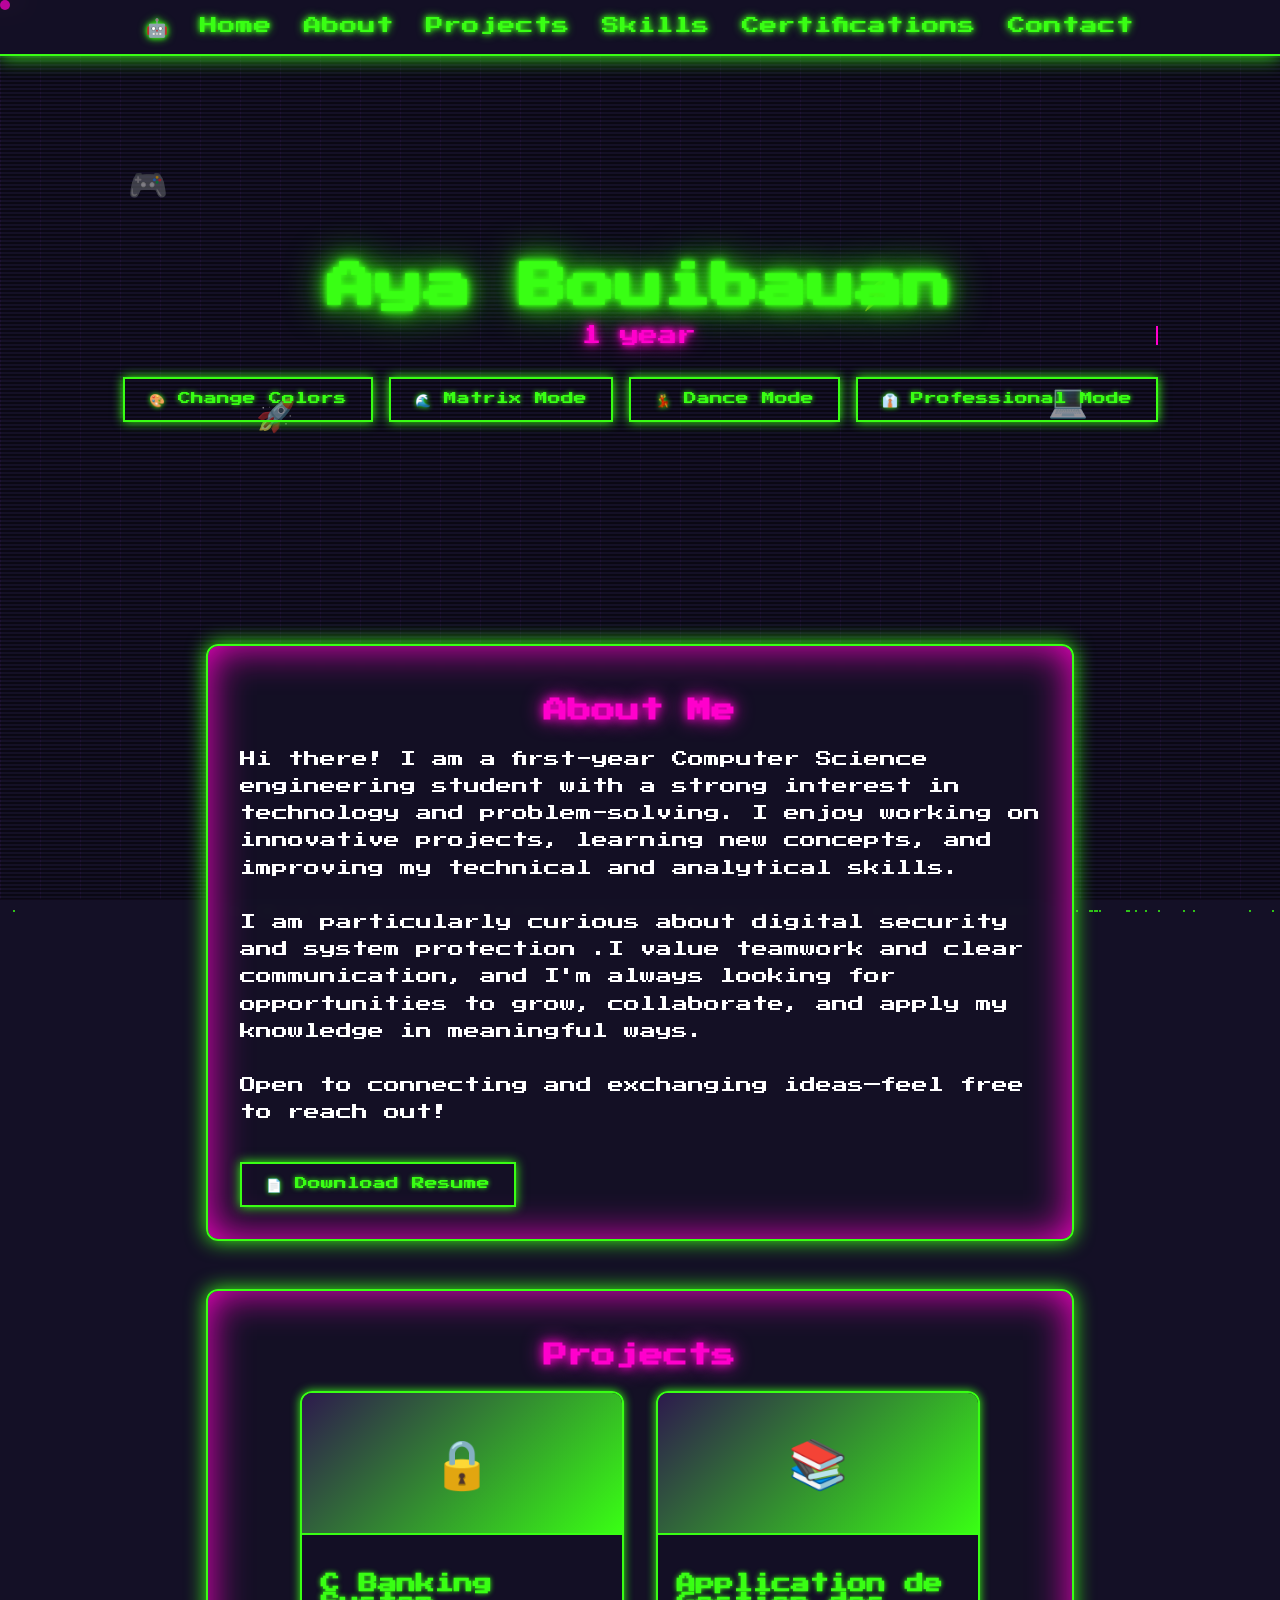
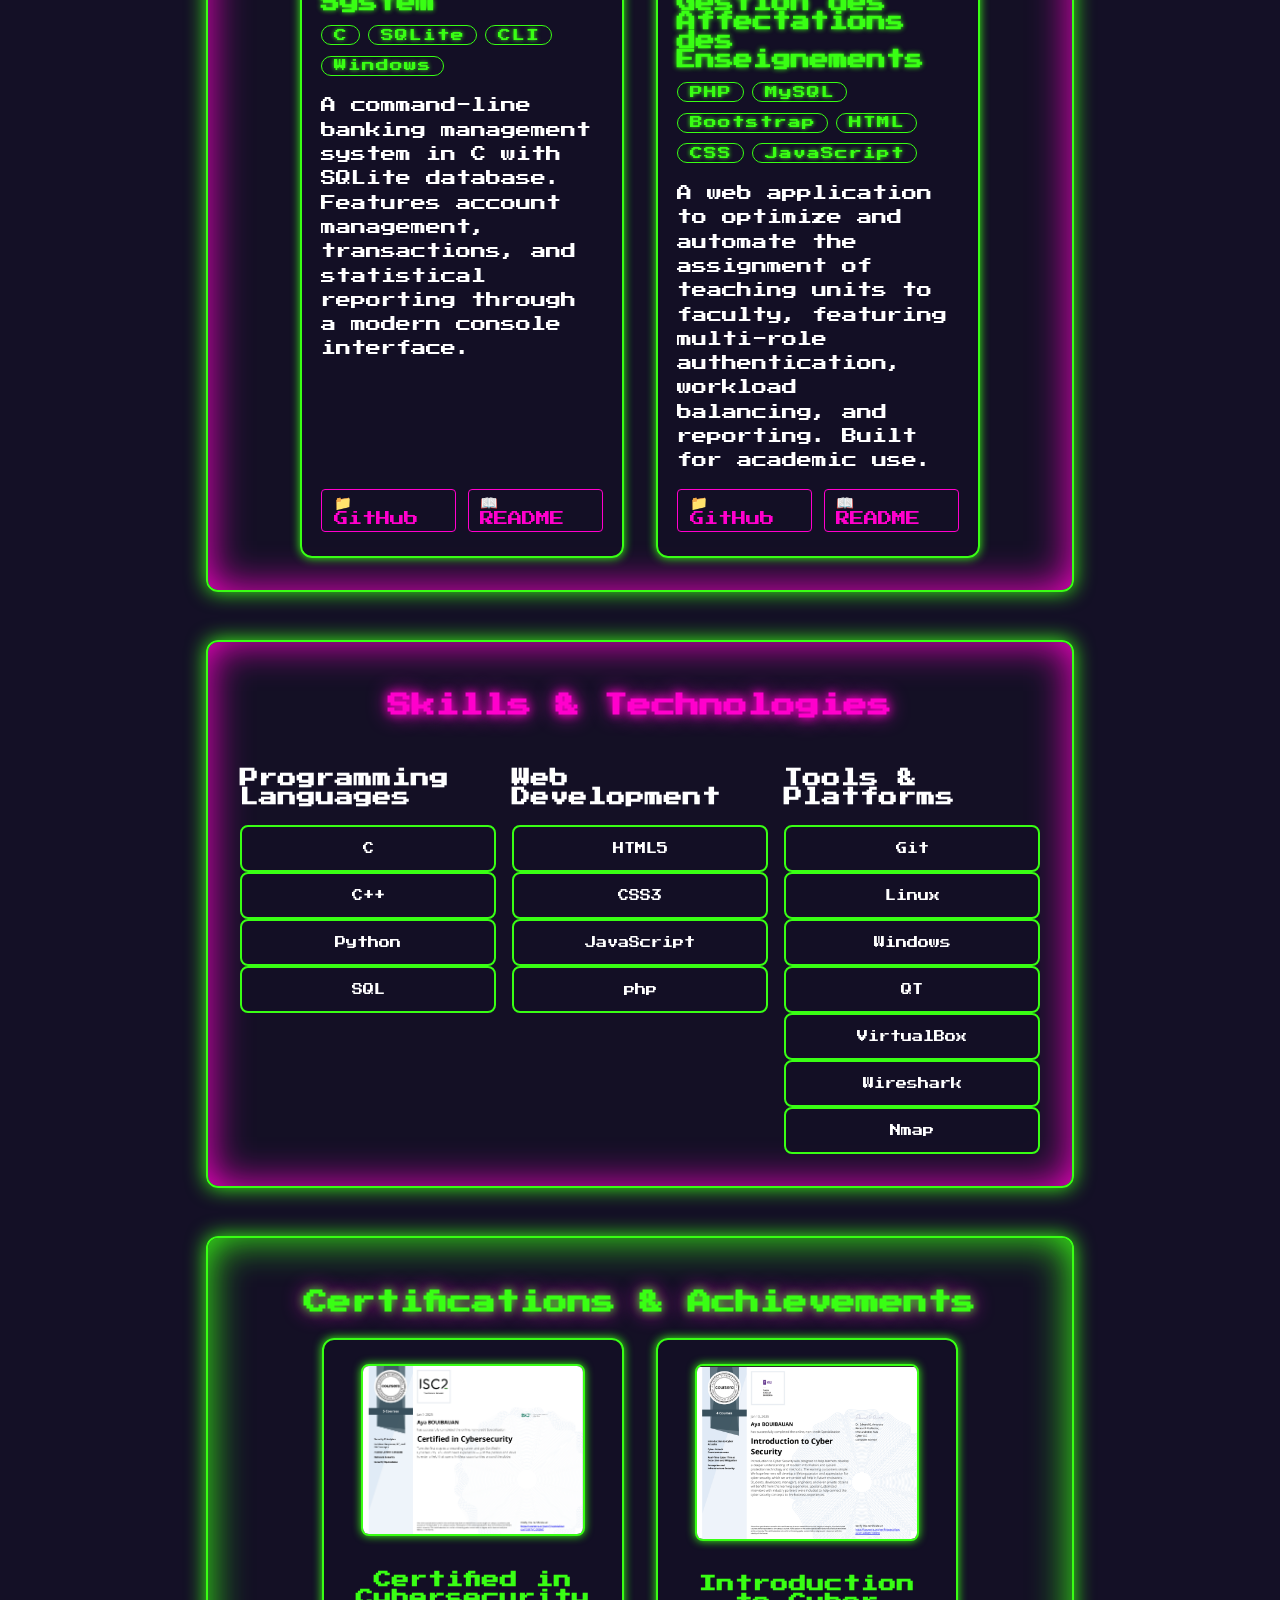
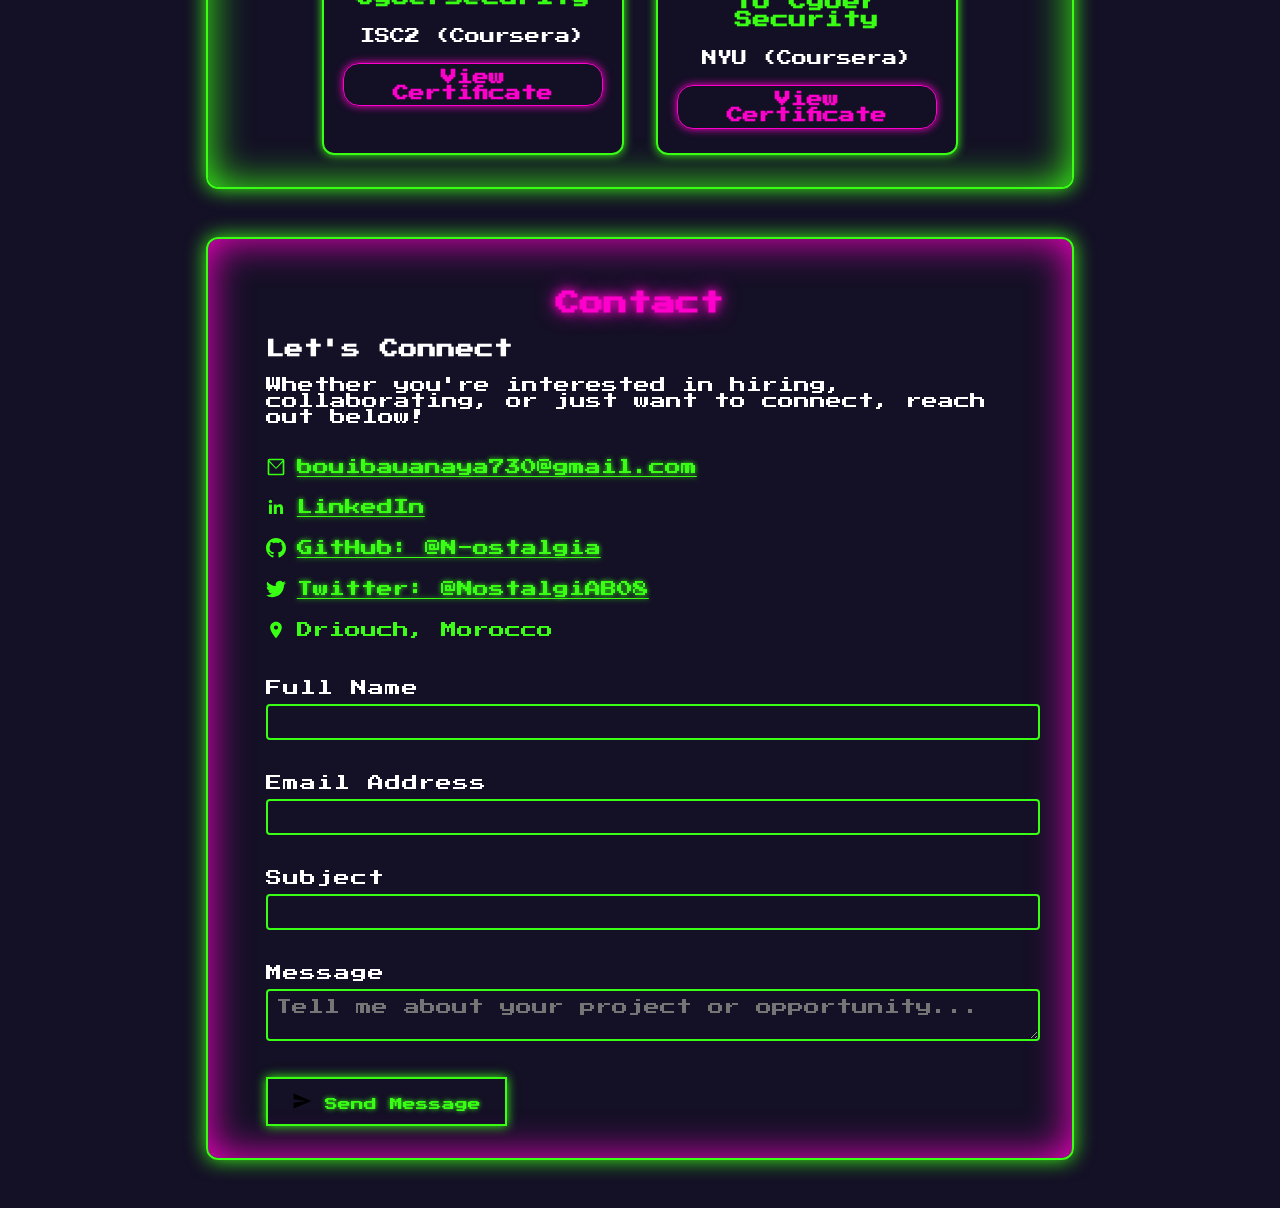
<file: index.html>
<!DOCTYPE html>
<html lang="en">
<head>
  <meta charset="UTF-8">
  <meta name="viewport" content="width=device-width, initial-scale=1.0">
  <title>Retro Portfolio - WOW!</title>
  <link rel="stylesheet" href="style.css">
  <link rel="preconnect" href="https://fonts.googleapis.com">
  <link rel="preconnect" href="https://fonts.gstatic.com" crossorigin>
  <link href="https://fonts.googleapis.com/css2?family=Press+Start+2P&display=swap" rel="stylesheet">
</head>
<body>
  <div id="particles"></div>
  <div class="scanlines"></div>
  <canvas id="gameCanvas"></canvas>
  
  <!-- Easter Egg Elements -->
  <div class="easter-egg" id="konami">🎮 KONAMI CODE ACTIVATED! 🎮</div>
  <div class="easter-egg" id="clickCounter">CLICKS: <span id="clickCount">0</span></div>
  <div class="easter-egg" id="mouseTrail"></div>
  
  <nav class="navbar">
    <ul>
            <li><a href="#" id="secretBtn" class="nav-link">🤖</a></li>
      <li><a href="#home" class="nav-link">Home</a></li>
      <li><a href="#about" class="nav-link">About</a></li>
      <li><a href="#projects" class="nav-link">Projects</a></li>
      <li><a href="#skills" class="nav-link">Skills</a></li>
      <li><a href="#certifications" class="nav-link">Certifications</a></li>
      <li><a href="#contact" class="nav-link">Contact</a></li>
     
    </ul>
  </nav>
  
  <header id="home" class="hero-section">
    <div class="hero-content">
      <h1 class="neon-title" id="mainTitle">Aya Bouibauan</h1>
      <p class="neon-subtitle" id="typewriter">CS engineering student</p>
      <div class="hero-buttons">
        <button class="retro-btn" id="colorBtn">🎨 Change Colors</button>
        <button class="retro-btn" id="matrixBtn">🌊 Matrix Mode</button>
        <button class="retro-btn" id="danceBtn">💃 Dance Mode</button>
        <button class="retro-btn" onclick="window.open('professional.html', '_self')">👔 Professional Mode</button>
      </div>
    </div>
    <div class="floating-elements">
      <div class="floating-icon">🎮</div>
      <div class="floating-icon">💻</div>
      <div class="floating-icon">🚀</div>
      <div class="floating-icon">⚡</div>
    </div>
  </header>
  
  <section id="about" class="about-section">
    <h2>About Me</h2>
    <div class="about-content">
      <p>Hi there! I am a first-year Computer Science engineering student with a strong interest in technology and problem-solving. I enjoy working on innovative projects, learning new concepts, and improving my technical and analytical skills.<br><br>
      I am particularly curious about digital security and system protection .I value teamwork and clear communication, and I'm always looking for opportunities to grow, collaborate, and apply my knowledge in meaningful ways.<br><br>
      Open to connecting and exchanging ideas—feel free to reach out!</p>
      <a href="assets/Aya_BOUIBAUAN_CV.pdf" download="Aya_BOUIBAUAN_CV.pdf" class="retro-btn" style="margin-top:1.5em;display:inline-block;">📄 Download Resume</a>
    
    </div>
  </section>
  
  <section id="projects" class="projects-section">
    <h2>Projects</h2>
    <div class="project-list">
      <div class="project-card" data-project="1">
        <div class="project-image">🔒</div>
        <div class="project-content">
          <h3>C Banking System</h3>
          <div class="project-tech">
            <span class="tech-tag">C</span>
            <span class="tech-tag">SQLite</span>
            <span class="tech-tag">CLI</span>
            <span class="tech-tag">Windows</span>
          </div>
          <div class="project-description">
            A command-line banking management system in C with SQLite database. Features account management, transactions, and statistical reporting through a modern console interface.
          </div>
          <div class="project-links">
            <a href="https://github.com/N-ostalgia/C_Banking_System" target="_blank" class="project-link">📁 GitHub</a>
            <a href="https://github.com/N-ostalgia/C_Banking_System/blob/main/README.md" target="_blank" class="project-link">📖 README</a>
          </div>
        </div>
      </div>  
      <div class="project-card" data-project="2">
        <div class="project-image">📚</div>
        <div class="project-content">
          <h3>Application de Gestion des Affectations des Enseignements</h3>
          <div class="project-tech">
            <span class="tech-tag">PHP</span>
            <span class="tech-tag">MySQL</span>
            <span class="tech-tag">Bootstrap</span>
            <span class="tech-tag">HTML</span>
            <span class="tech-tag">CSS</span>
            <span class="tech-tag">JavaScript</span>
          </div>
          <div class="project-description">
            A web application to optimize and automate the assignment of teaching units to faculty, featuring multi-role authentication, workload balancing, and reporting. Built for academic use.
          </div>
          <div class="project-links">
            <a href="https://github.com/N-ostalgia/-Application-de-Gestion-des-Affectations-des-Enseignements-php" target="_blank" class="project-link">📁 GitHub</a>
            <a href="https://github.com/N-ostalgia/-Application-de-Gestion-des-Affectations-des-Enseignements-php/blob/main/README.md" target="_blank" class="project-link">📖 README</a>
          </div>
        </div>
      </div>
    </div>
  </section>
  
  <section id="skills" class="skills-section">
    <h2>Skills & Technologies</h2>
    <div class="skills-grid">
      <div class="skill-category">
        <h3>Programming Languages</h3>
        <div class="skill-item" data-skill="C">C</div>
        <div class="skill-item" data-skill="C++">C++</div>
        <div class="skill-item" data-skill="Python">Python</div>
        <div class="skill-item" data-skill="SQL">SQL</div>
      </div>
      <div class="skill-category">
        <h3>Web Development</h3>
        <div class="skill-item" data-skill="HTML">HTML5</div>
        <div class="skill-item" data-skill="CSS">CSS3</div>
        <div class="skill-item" data-skill="JavaScript">JavaScript</div>
        <div class="skill-item" data-skill="php">php</div>
  
      </div>
      <div class="skill-category">
        <h3>Tools & Platforms</h3>
        <div class="skill-item" data-skill="Git">Git</div>
        <div class="skill-item" data-skill="Linux">Linux</div>
        <div class="skill-item" data-skill="Windows">Windows</div>
        <div class="skill-item" data-skill="QT">QT</div>
        <div class="skill-item" data-skill="VirtualBox">VirtualBox</div>
        <div class="skill-item" data-skill="Wireshark">Wireshark</div>
        <div class="skill-item" data-skill="Nmap">Nmap</div>

      </div>
    </div>
  </section>
  
  <section id="certifications" class="certifications-section">
    <h2>Certifications & Achievements</h2>
    <div class="certifications-grid">
      <!-- Coursera Certifications Start -->
      <div class="cert-card">
        <a href="https://www.coursera.org/account/accomplishments/specialization/F98P7VO2RBNO?utm_source%3Dandroid%26utm_medium%3Dcertificate%26utm_content%3Dcert_image%26utm_campaign%3Dsharing_cta%26utm_product%3Ds12n" target="_blank">
          <img src="assets/Certified in Cybersecurity by ISC2.png" alt="Certified in Cybersecurity Certificate" class="cert-img" style="width:100%;max-width:220px;display:block;margin:0 auto 1em auto;border-radius:8px;box-shadow:0 0 8px #39ff14;">
        </a>
        <h3 class="cert-title">Certified in Cybersecurity</h3>
        <p class="cert-issuer">ISC2 (Coursera)</p>
        <a href="https://www.coursera.org/account/accomplishments/specialization/F98P7VO2RBNO?utm_source%3Dandroid%26utm_medium%3Dcertificate%26utm_content%3Dcert_image%26utm_campaign%3Dsharing_cta%26utm_product%3Ds12n" class="cert-link" target="_blank">View Certificate</a>
      </div>
      <div class="cert-card">
        <a href="https://www.coursera.org/account/accomplishments/specialization/YUA8MZCDF0EO?utm_source%3Dandroid%26utm_medium%3Dcertificate%26utm_content%3Dcert_image%26utm_campaign%3Dsharing_cta%26utm_product%3Ds12n" target="_blank">
          <img src="assets/Introduction to Cyber Security by NYU.png" alt="Introduction to Cyber Security Certificate" class="cert-img" style="width:100%;max-width:220px;display:block;margin:0 auto 1em auto;border-radius:8px;box-shadow:0 0 8px #39ff14;">
        </a>
        <h3 class="cert-title">Introduction to Cyber Security</h3>
        <p class="cert-issuer">NYU (Coursera)</p>
        <a href="https://www.coursera.org/account/accomplishments/specialization/YUA8MZCDF0EO?utm_source%3Dandroid%26utm_medium%3Dcertificate%26utm_content%3Dcert_image%26utm_campaign%3Dsharing_cta%26utm_product%3Ds12n" class="cert-link" target="_blank">View Certificate</a>
      </div>
      <!-- Coursera Certifications End -->
    </div>
  </section>
  
  <section id="contact" class="contact-section">
    <h2>Contact</h2>
    <div class="contact-content">
      <div class="contact-info">
        <h3>Let's Connect</h3>
        <p>Whether you're interested in hiring, collaborating, or just want to connect, reach out below!</p>
        <div class="contact-links-vertical">
          <a href="mailto:bouibauanaya730@gmail.com" class="contact-link">
            <svg width="20" height="20" viewBox="0 0 24 24" fill="none"><path d="M2 4a2 2 0 0 1 2-2h16a2 2 0 0 1 2 2v16a2 2 0 0 1-2 2H4a2 2 0 0 1-2-2V4zm2 0v.01L12 13l8-8.99V4H4zm16 2.41l-7.29 7.3a1 1 0 0 1-1.42 0L4 6.41V20h16V6.41z" fill="#39ff14"/></svg>
            bouibauanaya730@gmail.com
          </a>
          <a href="https://www.linkedin.com/in/aya-bouibauan-a12a04201?utm_source=share&utm_campaign=share_via&utm_content=profile&utm_medium=android_app" class="contact-link" target="_blank">
            <svg width="20" height="20" viewBox="0 0 24 24" fill="none"><path d="M20.447 20.452h-3.554v-5.569c0-1.328-.027-3.037-1.852-3.037-1.853 0-2.136 1.445-2.136 2.939v5.667H9.351V9h3.414v1.561h.046c.477-.9 1.637-1.85 3.37-1.85 3.601 0 4.267 2.37 4.267 5.455v6.286zM5.337 7.433c-1.144 0-2.063-.926-2.063-2.065 0-1.138.92-2.063 2.063-2.063 1.14 0 2.064.925 2.064 2.063 0 1.139-.925 2.065-2.064 2.065zm1.782 13.019H3.555V9h3.564v11.452z" fill="#39ff14"/></svg>
            LinkedIn
          </a>
          <a href="https://github.com/N-ostalgia" class="contact-link" target="_blank">
            <svg width="20" height="20" viewBox="0 0 24 24" fill="none"><path d="M12 0c-6.626 0-12 5.373-12 12 0 5.302 3.438 9.8 8.207 11.387.599.111.793-.261.793-.577v-2.234c-3.338.726-4.033-1.416-4.033-1.416-.546-1.387-1.333-1.756-1.333-1.756-1.089-.745.083-.729.083-.729 1.205.084 1.839 1.237 1.839 1.237 1.07 1.834 2.807 1.304 3.492.997.107-.775.418-1.305.762-1.604-2.665-.305-5.467-1.334-5.467-5.931 0-1.311.469-2.381 1.236-3.221-.124-.303-.535-1.524.117-3.176 0 0 1.008-.322 3.301 1.23.957-.266 1.983-.399 3.003-.404 1.02.005 2.047.138 3.006.404 2.291-1.552 3.297-1.23 3.297-1.23.653 1.653.242 2.874.118 3.176.77.84 1.235 1.911 1.235 3.221 0 4.609-2.807 5.624-5.479 5.921.43.372.823 1.102.823 2.222v3.293c0 .319.192.694.801.576 4.765-1.589 8.199-6.086 8.199-11.386 0-6.627-5.373-12-12-12z" fill="#39ff14"/></svg>
            GitHub: @N-ostalgia
          </a>
          <a href="https://twitter.com/NostalgiAB08" class="contact-link" target="_blank">
            <svg width="20" height="20" viewBox="0 0 24 24" fill="none"><path d="M23.953 4.57a10 10 0 01-2.825.775 4.958 4.958 0 002.163-2.723c-.951.555-2.005.959-3.127 1.184a4.92 4.92 0 00-8.384 4.482C7.69 8.095 4.067 6.13 1.64 3.162a4.822 4.822 0 00-.666 2.475c0 1.71.87 3.213 2.188 4.096a4.904 4.904 0 01-2.228-.616v.06a4.923 4.923 0 003.946 4.827 4.996 4.996 0 01-2.212.085 4.936 4.936 0 004.604 3.417 9.867 9.867 0 01-6.102 2.105c-.39 0-.779-.023-1.17-.067a13.995 13.995 0 007.557 2.209c9.053 0 13.998-7.496 13.998-13.985 0-.21 0-.42-.015-.63A9.935 9.935 0 0024 4.59z" fill="#39ff14"/></svg>
            Twitter: @NostalgiAB08
          </a>
          <div class="contact-link">
            <svg width="20" height="20" viewBox="0 0 24 24" fill="none"><path d="M12 2C8.13 2 5 5.13 5 9c0 5.25 7 13 7 13s7-7.75 7-13c0-3.87-3.13-7-7-7zm0 9.5c-1.38 0-2.5-1.12-2.5-2.5s1.12-2.5 2.5-2.5 2.5 1.12 2.5 2.5-1.12 2.5-2.5 2.5z" fill="#39ff14"/></svg>
            Driouch, Morocco
          </div>
        </div>
      </div>
      <form class="contact-form">
        <div class="form-group">
          <label for="name">Full Name</label>
          <input type="text" id="name" name="name" required>
        </div>
        <div class="form-group">
          <label for="email">Email Address</label>
          <input type="email" id="email" name="email" required>
        </div>
        <div class="form-group">
          <label for="subject">Subject</label>
          <input type="text" id="subject" name="subject" required>
        </div>
        <div class="form-group">
          <label for="message">Message</label>
          <textarea id="message" name="message" required placeholder="Tell me about your project or opportunity..."></textarea>
        </div>
        <button type="submit" class="retro-btn">
          <svg viewBox="0 0 24 24" width="20" height="20"><path d="M2 21l21-9-21-9v7l15 2-15 2z"/></svg>
          Send Message
        </button>
      </form>
    </div>
  </section>
  
  <!-- Hidden Easter Egg Section -->
  <div id="secretSection" class="secret-section">
    <button id="closeSecretBtn" style="position:absolute;top:12px;right:16px;font-size:2rem;background:none;border:none;color:#ff00cc;cursor:pointer;z-index:10;">&times;</button>
    <h2>🎉 CONGRATULATIONS! 🎉</h2>
    <p>You found the secret section! You're awesome!</p>
    <div class="secret-content">
      <p>This is a hidden area for those who explore...</p>
      <div id="mascotContainer" style="display:flex;flex-direction:column;align-items:center;justify-content:center;margin:1.5rem 0 1rem 0;">
        <div id="mascotSpeech" style="min-height:32px;margin-bottom:0.5rem;"></div>
        <div id="pixelMascot">
          <!-- Pixel emoji robot SVG with oval hand and expressive face only -->
          <svg id="mascotSVG" width="80" height="80" viewBox="0 0 80 80" style="image-rendering:pixelated;">
            <!-- Face (emoji style) -->
            <circle id="mascotFace" cx="40" cy="40" r="20" fill="#39ff14" stroke="#111" stroke-width="3"/>
            <!-- Eyes -->
            <circle id="mascotEyeL" cx="32" cy="38" r="3" fill="#111"/>
            <circle id="mascotEyeR" cx="48" cy="38" r="3" fill="#111"/>
            <!-- Mouth (neutral, can be changed by JS) -->
            <ellipse id="mascotMouth" cx="40" cy="48" rx="6" ry="3" fill="#111"/>
            <!-- Oval right hand (initially hidden) -->
            <g id="mascotHandGroup" style="opacity:0;">
              <ellipse id="mascotHand" cx="68" cy="32" rx="6" ry="10" fill="#ff00cc" stroke="#111" stroke-width="2"/>
            </g>
          </svg>
        </div>
      </div>
      <canvas id="snakeGame" width="320" height="320" style="display:block;margin:2rem auto 1rem;max-width:100%;background:#111;box-shadow:0 0 20px #39ff14;"></canvas>
      <div id="snakeControls" style="display:flex;justify-content:center;gap:1rem;margin-bottom:1rem;"></div>
      <div id="hallOfFame"></div>
      <button id="resetBtn" class="retro-btn">Reset Everything</button>
    </div>
  </div>
  
  <script src="script.js"></script>
</body>
</html>
</file>
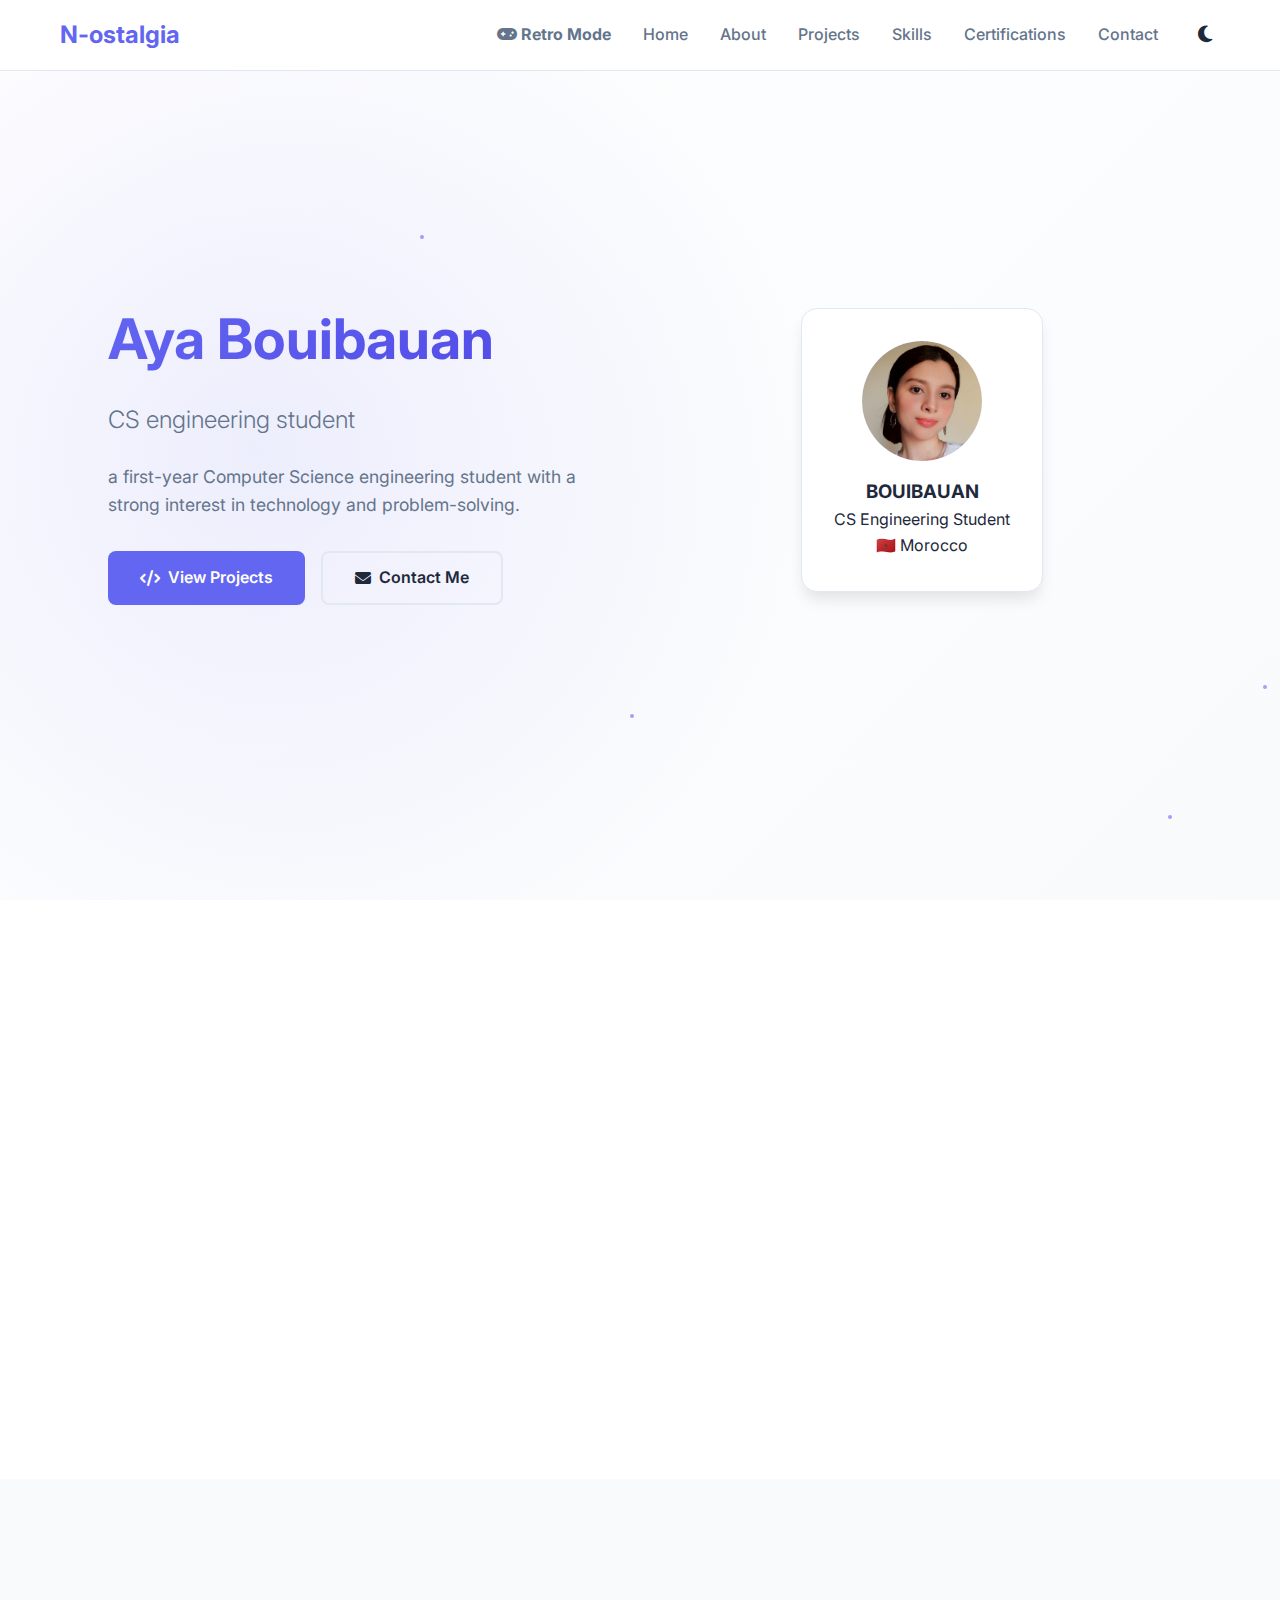
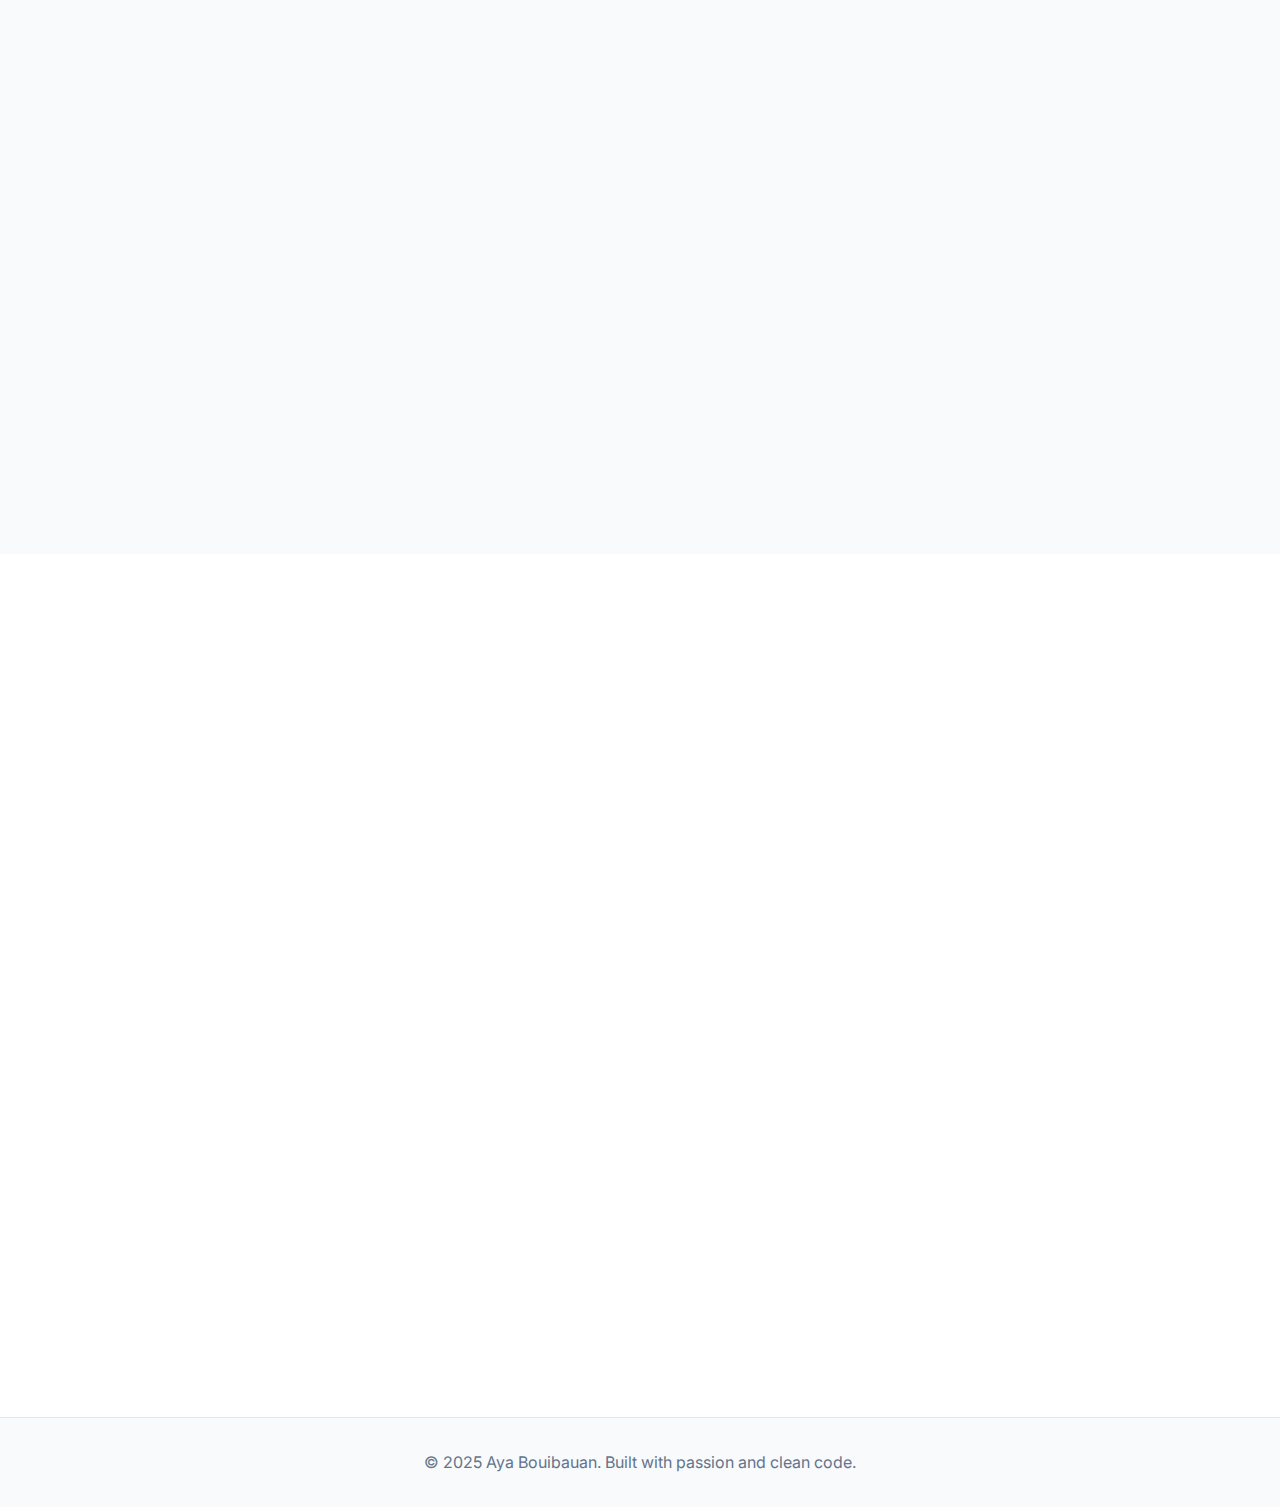
<file: professional.html>
<!DOCTYPE html>
<html lang="en">
<head>
    <meta charset="UTF-8">
    <meta name="viewport" content="width=device-width, initial-scale=1.0">
    <title>Aya Bouibauan - Cybersecurity & Software Developer</title>
    <link href="https://cdnjs.cloudflare.com/ajax/libs/font-awesome/6.4.0/css/all.min.css" rel="stylesheet">
    <link href="https://fonts.googleapis.com/css2?family=Inter:wght@300;400;500;600;700&display=swap" rel="stylesheet">
    <style>
        * {
            margin: 0;
            padding: 0;
            box-sizing: border-box;
        }

        :root {
            --primary-color: #6366f1;
            --primary-dark: #4f46e5;
            --bg-color: #ffffff;
            --bg-secondary: #f8fafc;
            --text-primary: #1e293b;
            --text-secondary: #64748b;
            --border-color: #e2e8f0;
            --shadow: 0 4px 6px -1px rgba(0, 0, 0, 0.1);
            --shadow-lg: 0 10px 15px -3px rgba(0, 0, 0, 0.1);
        }

        [data-theme="dark"] {
            --bg-color: #0f172a;
            --bg-secondary: #1e293b;
            --text-primary: #f1f5f9;
            --text-secondary: #94a3b8;
            --border-color: #334155;
            --shadow: 0 4px 6px -1px rgba(0, 0, 0, 0.3);
            --shadow-lg: 0 10px 15px -3px rgba(0, 0, 0, 0.3);
        }

        body {
            font-family: 'Inter', sans-serif;
            background-color: var(--bg-color);
            color: var(--text-primary);
            line-height: 1.6;
            transition: all 0.3s ease;
        }

        .container {
            max-width: 1200px;
            margin: 0 auto;
            padding: 0 20px;
        }

        /* Navigation */
        .navbar {
            position: fixed;
            top: 0;
            width: 100%;
            background: var(--bg-color);
            backdrop-filter: blur(10px);
            border-bottom: 1px solid var(--border-color);
            z-index: 1000;
            transition: all 0.3s ease;
        }

        .nav-container {
            display: flex;
            justify-content: space-between;
            align-items: center;
            padding: 1rem 0;
        }

        .logo {
            font-size: 1.5rem;
            font-weight: 700;
            color: var(--primary-color);
        }

        .nav-menu {
            display: flex;
            list-style: none;
            gap: 2rem;
            align-items: center;
        }

        .nav-link {
            text-decoration: none;
            color: var(--text-secondary);
            font-weight: 500;
            transition: color 0.3s ease;
            position: relative;
        }

        .nav-link:hover {
            color: var(--primary-color);
        }

        .nav-link::after {
            content: '';
            position: absolute;
            width: 0;
            height: 2px;
            bottom: -5px;
            left: 0;
            background-color: var(--primary-color);
            transition: width 0.3s ease;
        }

        .nav-link:hover::after {
            width: 100%;
        }

        .theme-toggle {
            background: none;
            border: none;
            color: var(--text-primary);
            font-size: 1.2rem;
            cursor: pointer;
            padding: 0.5rem;
            border-radius: 50%;
            transition: all 0.3s ease;
        }

        .theme-toggle:hover {
            background: var(--bg-secondary);
            color: var(--primary-color);
        }

        /* Hero Section */
        .hero {
            height: 100vh;
            display: flex;
            align-items: center;
            background: linear-gradient(135deg, var(--bg-color) 0%, var(--bg-secondary) 100%);
            position: relative;
            overflow: hidden;
        }

        .hero::before {
            content: '';
            position: absolute;
            top: 0;
            left: 0;
            right: 0;
            bottom: 0;
            background: radial-gradient(circle at 20% 50%, rgba(99, 102, 241, 0.1) 0%, transparent 50%);
        }

        .hero-content {
            display: grid;
            grid-template-columns: 1fr 1fr;
            gap: 4rem;
            align-items: center;
            position: relative;
            z-index: 1;
        }

        .hero-text h1 {
            font-size: 3.5rem;
            font-weight: 700;
            margin-bottom: 1rem;
            background: linear-gradient(135deg, var(--primary-color), var(--primary-dark));
            -webkit-background-clip: text;
            -webkit-text-fill-color: transparent;
            background-clip: text;
        }

        .hero-text .subtitle {
            font-size: 1.5rem;
            color: var(--text-secondary);
            margin-bottom: 1.5rem;
            font-weight: 300;
        }

        .hero-text p {
            font-size: 1.1rem;
            color: var(--text-secondary);
            margin-bottom: 2rem;
            max-width: 500px;
        }

        .hero-buttons {
            display: flex;
            gap: 1rem;
            flex-wrap: wrap;
        }

        .btn {
            padding: 0.75rem 2rem;
            border-radius: 0.5rem;
            text-decoration: none;
            font-weight: 600;
            transition: all 0.3s ease;
            display: inline-flex;
            align-items: center;
            gap: 0.5rem;
            border: none;
            cursor: pointer;
            font-size: 1rem;
        }

        .btn-primary {
            background: var(--primary-color);
            color: white;
        }

        .btn-primary:hover {
            background: var(--primary-dark);
            transform: translateY(-2px);
            box-shadow: var(--shadow-lg);
        }

        .btn-outline {
            background: transparent;
            color: var(--text-primary);
            border: 2px solid var(--border-color);
        }

        .btn-outline:hover {
            border-color: var(--primary-color);
            color: var(--primary-color);
            transform: translateY(-2px);
        }

        .hero-image {
            display: flex;
            justify-content: center;
            align-items: center;
        }

        .profile-card {
            background: var(--bg-color);
            border-radius: 1rem;
            padding: 2rem;
            box-shadow: var(--shadow-lg);
            border: 1px solid var(--border-color);
            text-align: center;
            max-width: 300px;
            transition: transform 0.3s ease;
        }

        .profile-card:hover {
            transform: translateY(-5px);
        }

        .profile-avatar {
            width: 120px;
            height: 120px;
            border-radius: 50%;
            background: linear-gradient(135deg, var(--primary-color), var(--primary-dark));
            display: flex;
            align-items: center;
            justify-content: center;
            margin: 0 auto 1rem;
            font-size: 3rem;
            color: white;
            font-weight: 700;
        }

        /* Section Styles */
        .section {
            padding: 5rem 0;
        }

        .section-title {
            text-align: center;
            font-size: 2.5rem;
            font-weight: 700;
            margin-bottom: 3rem;
            color: var(--text-primary);
        }

        .section-subtitle {
            text-align: center;
            font-size: 1.1rem;
            color: var(--text-secondary);
            margin-bottom: 3rem;
            max-width: 600px;
            margin-left: auto;
            margin-right: auto;
        }

        /* About Section */
        .about-content {
            display: grid;
            grid-template-columns: 1fr;
            gap: 4rem;
            align-items: center;
        }

        .about-image {
            text-align: center;
        }

        .about-avatar {
            width: 250px;
            height: 250px;
            border-radius: 1rem;
            background: linear-gradient(135deg, var(--primary-color), var(--primary-dark));
            display: flex;
            align-items: center;
            justify-content: center;
            font-size: 4rem;
            color: white;
            font-weight: 700;
            margin: 0 auto;
        }

        .about-text {
            text-align: center;
        }

        .about-text h3 {
            font-size: 1.5rem;
            margin-bottom: 1rem;
            color: var(--text-primary);
        }

        .about-text p {
            margin-bottom: 1.5rem;
            color: var(--text-secondary);
        }

        /* Projects Section */
        .projects-grid {
            display: grid;
            grid-template-columns: repeat(auto-fit, minmax(350px, 1fr));
            gap: 2rem;
            margin-top: 3rem;
        }

        .project-card {
            background: var(--bg-color);
            border-radius: 1rem;
            overflow: hidden;
            box-shadow: var(--shadow);
            border: 1px solid var(--border-color);
            transition: all 0.3s ease;
        }

        .project-card:hover {
            transform: translateY(-5px);
            box-shadow: var(--shadow-lg);
        }

        .project-image {
            height: 200px;
            background: linear-gradient(135deg, var(--primary-color), var(--primary-dark));
            display: flex;
            align-items: center;
            justify-content: center;
            font-size: 3rem;
            color: white;
        }

        .project-content {
            padding: 1.5rem;
        }

        .project-title {
            font-size: 1.3rem;
            font-weight: 600;
            margin-bottom: 0.5rem;
            color: var(--text-primary);
        }

        .project-tech {
            display: flex;
            flex-wrap: wrap;
            gap: 0.5rem;
            margin-bottom: 1rem;
        }

        .tech-tag {
            background: var(--bg-secondary);
            color: var(--primary-color);
            padding: 0.25rem 0.75rem;
            border-radius: 1rem;
            font-size: 0.8rem;
            font-weight: 500;
        }

        .project-description {
            color: var(--text-secondary);
            margin-bottom: 1rem;
            line-height: 1.6;
        }

        .project-links {
            display: flex;
            gap: 1rem;
        }

        .project-link {
            text-decoration: none;
            color: var(--primary-color);
            font-weight: 500;
            display: flex;
            align-items: center;
            gap: 0.5rem;
            transition: color 0.3s ease;
        }

        .project-link:hover {
            color: var(--primary-dark);
        }

        /* Skills Section */
        .skills-grid {
            display: grid;
            grid-template-columns: repeat(auto-fit, minmax(250px, 1fr));
            gap: 2rem;
            margin-top: 3rem;
        }

        .skill-category {
            background: var(--bg-color);
            border-radius: 1rem;
            padding: 2rem;
            box-shadow: var(--shadow);
            border: 1px solid var(--border-color);
            transition: transform 0.3s ease;
        }

        .skill-category:hover {
            transform: translateY(-5px);
        }

        .skill-category h3 {
            font-size: 1.3rem;
            margin-bottom: 1rem;
            color: var(--primary-color);
            display: flex;
            align-items: center;
            gap: 0.5rem;
        }

        .skill-list {
            display: flex;
            flex-wrap: wrap;
            gap: 0.5rem;
        }

        .skill-item {
            background: var(--bg-secondary);
            color: var(--text-primary);
            padding: 0.5rem 1rem;
            border-radius: 0.5rem;
            font-size: 0.9rem;
            font-weight: 500;
        }

        /* Certifications Section */
        .certifications-grid {
            display: grid;
            grid-template-columns: repeat(auto-fit, minmax(280px, 1fr));
            gap: 2rem;
            margin-top: 3rem;
        }

        .cert-card {
            background: var(--bg-color);
            border-radius: 1rem;
            padding: 2rem;
            box-shadow: var(--shadow);
            border: 1px solid var(--border-color);
            text-align: center;
            transition: transform 0.3s ease;
        }

        .cert-card:hover {
            transform: translateY(-5px);
        }

        .cert-icon {
            width: 80px;
            height: 80px;
            background: linear-gradient(135deg, var(--primary-color), var(--primary-dark));
            border-radius: 50%;
            display: flex;
            align-items: center;
            justify-content: center;
            margin: 0 auto 1rem;
            font-size: 2rem;
            color: white;
        }

        .cert-title {
            font-size: 1.2rem;
            font-weight: 600;
            margin-bottom: 0.5rem;
            color: var(--text-primary);
        }

        .cert-issuer {
            color: var(--text-secondary);
            font-size: 0.9rem;
        }

        .cert-link {
            display: block;
            margin-top: 1rem;
            text-decoration: none;
            color: var(--primary-color);
            font-weight: 500;
        }

        /* Contact Section */
        .contact-content {
            display: grid;
            grid-template-columns: 1fr 1fr;
            gap: 4rem;
            align-items: start;
        }

        .contact-info h3 {
            font-size: 1.5rem;
            margin-bottom: 1rem;
            color: var(--text-primary);
        }

        .contact-info p {
            color: var(--text-secondary);
            margin-bottom: 2rem;
        }

        .contact-links {
            display: flex;
            flex-direction: column;
            gap: 1rem;
        }

        .contact-link {
            display: flex;
            align-items: center;
            gap: 1rem;
            color: var(--text-secondary);
            text-decoration: none;
            transition: color 0.3s ease;
        }

        .contact-link:hover {
            color: var(--primary-color);
        }

        .contact-form {
            display: flex;
            flex-direction: column;
            gap: 1rem;
        }

        .form-group {
            display: flex;
            flex-direction: column;
        }

        .form-group label {
            margin-bottom: 0.5rem;
            font-weight: 500;
            color: var(--text-primary);
        }

        .form-group input,
        .form-group textarea {
            padding: 0.75rem;
            border: 1px solid var(--border-color);
            border-radius: 0.5rem;
            background: var(--bg-color);
            color: var(--text-primary);
            font-family: inherit;
            transition: border-color 0.3s ease;
        }

        .form-group input:focus,
        .form-group textarea:focus {
            outline: none;
            border-color: var(--primary-color);
        }

        .form-group textarea {
            resize: vertical;
            min-height: 120px;
        }

        /* Footer */
        .footer {
            background: var(--bg-secondary);
            border-top: 1px solid var(--border-color);
            padding: 2rem 0;
            text-align: center;
        }

        .footer p {
            color: var(--text-secondary);
        }

        /* Animations */
        .fade-in {
            opacity: 0;
            transform: translateY(30px);
            transition: all 0.6s ease;
        }

        .fade-in.visible {
            opacity: 1;
            transform: translateY(0);
        }

        /* Responsive Design */
        @media (max-width: 768px) {
            .nav-menu {
                display: none;
            }

            .hero-content {
                grid-template-columns: 1fr;
                text-align: center;
                gap: 2rem;
            }

            .hero-text h1 {
                font-size: 2.5rem;
            }

            .about-content {
                grid-template-columns: 1fr;
                text-align: center;
            }

            .contact-content {
                grid-template-columns: 1fr;
            }

            .projects-grid {
                grid-template-columns: 1fr;
            }

            .hero-buttons {
                justify-content: center;
            }
        }

        @media (max-width: 480px) {
            .container {
                padding: 0 15px;
            }

            .hero-text h1 {
                font-size: 2rem;
            }

            .hero-text .subtitle {
                font-size: 1.2rem;
            }

            .section-title {
                font-size: 2rem;
            }
        }
    </style>
</head>
<body>
    <!-- Navigation -->
    <nav class="navbar">
        <div class="container">
            <div class="nav-container">
                <div class="logo">N-ostalgia</div>
                <ul class="nav-menu">
                    <li><a href="index.html" class="nav-link" style="font-weight:700;"><i class="fas fa-gamepad"></i> Retro Mode</a></li>

                    <li><a href="#home" class="nav-link">Home</a></li>
                    <li><a href="#about" class="nav-link">About</a></li>
                    <li><a href="#projects" class="nav-link">Projects</a></li>
                    <li><a href="#skills" class="nav-link">Skills</a></li>
                    <li><a href="#certifications" class="nav-link">Certifications</a></li>
                    <li><a href="#contact" class="nav-link">Contact</a></li>
                    <li><button class="theme-toggle" id="themeToggle"><i class="fas fa-moon"></i></button></li>
                </ul>
            </div>
        </div>
    </nav>

    <!-- Hero Section -->
    <section id="home" class="hero">
        <div class="container">
            <div class="hero-content">
                <div class="hero-text">
                    <h1>Aya Bouibauan</h1>
                    <p class="subtitle">CS engineering student</p>
                    <p>a first-year Computer Science engineering student with a strong interest in technology and problem-solving.</p>
                    <div class="hero-buttons">
                        <a href="#projects" class="btn btn-primary">
                            <i class="fas fa-code"></i>
                            View Projects
                        </a>
                        <a href="#contact" class="btn btn-outline">
                            <i class="fas fa-envelope"></i>
                            Contact Me
                        </a>
                    </div>
                </div>
                <div class="hero-image">
                    <div class="profile-card">
                        <div class="profile-avatar" style="padding:0;overflow:hidden;background:none;">
                            <img src="assets/my_pecture.png" alt="Aya Bouibauan portrait" style="width:120px;height:120px;object-fit:cover;border-radius:50%;display:block;margin:0 auto;box-shadow:0 0 12px #6366f1;">
                        </div>
                        <h3>BOUIBAUAN</h3>
                        <p>CS Engineering Student</p>
                        <p>🇲🇦 Morocco</p>
                    </div>
                </div>
            </div>
        </div>
    </section>

    <!-- About Section -->
    <section id="about" class="section">
        <div class="container">
            <h2 class="section-title fade-in">About Me</h2>
            <div class="about-content" style="grid-template-columns: 1fr;">
                <div class="about-text">
                    <h3 class="fade-in">Passionate About Security & Development</h3>
                    <p class="fade-in">Hi there! I am a first-year Computer Science engineering student with a strong interest in technology and problem-solving. I enjoy working on innovative projects, learning new concepts, and improving my technical and analytical skills.<br><br>
                        I am particularly curious about digital security and system protection .I value teamwork and clear communication, and I'm always looking for opportunities to grow, collaborate, and apply my knowledge in meaningful ways.<br ><br>
                        Open to connecting and exchanging ideas—feel free to reach out!</p>
                    <a href="assets/Aya_BOUIBAUAN_CV.pdf" download="Aya_BOUIBAUAN_CV.pdf" class="btn btn-primary fade-in">
                        <i class="fas fa-download"></i>
                        Download Resume
                    </a>
                </div>
            </div>
        </div>
    </section>

    <!-- Projects Section -->
    <section id="projects" class="section" style="background: var(--bg-secondary);">
        <div class="container">
            <h2 class="section-title fade-in">Projects</h2>
            <p class="section-subtitle fade-in">Here are some of my recent projects showcasing my skills in cybersecurity, web development, and systems programming.</p>
            
            <div class="projects-grid">
                <div class="project-card fade-in">
                    <div class="project-image">
                        <i class="fas fa-university"></i>
                    </div>
                    <div class="project-content">
                        <h3 class="project-title">C Banking System</h3>
                        <div class="project-tech">
                            <span class="tech-tag">C</span>
                            <span class="tech-tag">SQLite</span>
                            <span class="tech-tag">Windows</span>
                            <span class="tech-tag">CLI</span>
                        </div>
                        <p class="project-description">A command-line banking management system in C with SQLite database. Features account management, transactions, and statistical reporting through a modern console interface.</p>
                        <div class="project-links">
                            <a href="https://github.com/N-ostalgia/C_Banking_System" class="project-link" target="_blank">
                                <i class="fab fa-github"></i>
                                GitHub
                            </a>
                            <a href="https://github.com/N-ostalgia/C_Banking_System/blob/main/README.md" class="project-link" target="_blank">
                                <i class="fas fa-book"></i>
                                README
                            </a>
                        </div>
                    </div>
                </div>

                <div class="project-card fade-in">
                    <div class="project-image">
                        <i class="fas fa-book"></i>
                    </div>
                    <div class="project-content">
                        <h3 class="project-title">Application de Gestion des Affectations des Enseignements</h3>
                        <div class="project-tech">
                            <span class="tech-tag">PHP</span>
                            <span class="tech-tag">MySQL</span>
                            <span class="tech-tag">Bootstrap</span>
                            <span class="tech-tag">HTML</span>
                            <span class="tech-tag">CSS</span>
                            <span class="tech-tag">JavaScript</span>
                        </div>
                        <p class="project-description">A web application to optimize and automate the assignment of teaching units to faculty, featuring multi-role authentication, workload balancing, and reporting. Built for academic use.</p>
                        <div class="project-links">
                            <a href="https://github.com/N-ostalgia/-Application-de-Gestion-des-Affectations-des-Enseignements-php" class="project-link" target="_blank">
                                <i class="fab fa-github"></i>
                                GitHub
                            </a>
                            <a href="https://github.com/N-ostalgia/-Application-de-Gestion-des-Affectations-des-Enseignements-php/blob/main/README.md" class="project-link" target="_blank">
                                <i class="fas fa-book"></i>
                                README
                            </a>
                        </div>
                    </div>
                </div>
            </div>
        </div>
    </section>

    <!-- Skills Section -->
    <section id="skills" class="section">
        <div class="container">
            <h2 class="section-title fade-in">Skills & Technologies</h2>
            <p class="section-subtitle fade-in">A comprehensive overview of my technical skills and expertise areas.</p>
            
            <div class="skills-grid">
                <div class="skill-category fade-in">
                    <h3><i class="fas fa-code"></i> Programming Languages</h3>
                    <div class="skill-list">
                        <span class="skill-item">C</span>
                        <span class="skill-item">C++</span>
                        <span class="skill-item">Python</span>                      
                        <span class="skill-item">SQL</span>
                        <span class="skill-item">Bash</span>
                    </div>
                </div>

                <div class="skill-category fade-in">
                    <h3><i class="fas fa-globe"></i> Web Development</h3>
                    <div class="skill-list">
                        <span class="skill-item">HTML5</span>
                        <span class="skill-item">CSS3</span>
                        <span class="skill-item">JavaScript</span>
                        <span class="skill-item">php</span>
                    </div>
                </div>

                <div class="skill-category fade-in">
                    <h3><i class="fas fa-tools"></i> Tools & Platforms</h3>
                    <div class="skill-list">
                        <span class="skill-item">Linux</span>
                        <span class="skill-item">Windows</span>
                        <span class="skill-item">Git</span>                   
                        <span class="skill-item">VirtualBox</span>
                        <span class="skill-item">Wireshark</span>                      
                        <span class="skill-item">Nmap</span>  
                        <span class="skill-item">QT</span>   
                                       
                    </div>
                </div>

                <div class="skill-category fade-in">
                    <h3><i class="fas fa-database"></i> Databases</h3>
                    <div class="skill-list">
                        <span class="skill-item">MySQL</span>
                        <span class="skill-item">SQLite</span>
                    </div>
                </div>
            </div>
        </div>
    </section>

    <!-- Certifications Section -->
    <section id="certifications" class="section" style="background: var(--bg-secondary);">
        <div class="container">
            <h2 class="section-title fade-in">Certifications & Achievements</h2>
            <p class="section-subtitle fade-in">Recognition of my commitment to continuous learning and professional development.</p>
            
            <div class="certifications-grid">
                <!-- Coursera Certifications Start -->
                <div class="cert-card fade-in">
                    <a href="https://www.coursera.org/account/accomplishments/specialization/F98P7VO2RBNO?utm_source%3Dandroid%26utm_medium%3Dcertificate%26utm_content%3Dcert_image%26utm_campaign%3Dsharing_cta%26utm_product%3Ds12n" target="_blank">
                        <img src="assets/Certified in Cybersecurity by ISC2.png" alt="Certified in Cybersecurity Certificate" class="cert-img" style="width:100%;max-width:220px;display:block;margin:0 auto 1em auto;border-radius:8px;box-shadow:0 0 8px #6366f1;">
                    </a>
                    <h3 class="cert-title">Certified in Cybersecurity</h3>
                    <p class="cert-issuer">ISC2 (Coursera)</p>
                    <a href="https://www.coursera.org/account/accomplishments/specialization/F98P7VO2RBNO?utm_source%3Dandroid%26utm_medium%3Dcertificate%26utm_content%3Dcert_image%26utm_campaign%3Dsharing_cta%26utm_product%3Ds12n" class="cert-link" target="_blank">View Certificate</a>
                </div>
                <div class="cert-card fade-in">
                    <a href="https://www.coursera.org/account/accomplishments/specialization/YUA8MZCDF0EO?utm_source%3Dandroid%26utm_medium%3Dcertificate%26utm_content%3Dcert_image%26utm_campaign%3Dsharing_cta%26utm_product%3Ds12n" target="_blank">
                        <img src="assets/Introduction to Cyber Security by NYU.png" alt="Introduction to Cyber Security Certificate" class="cert-img" style="width:100%;max-width:220px;display:block;margin:0 auto 1em auto;border-radius:8px;box-shadow:0 0 8px #6366f1;">
                    </a>
                    <h3 class="cert-title">Introduction to Cyber Security</h3>
                    <p class="cert-issuer">NYU (Coursera)</p>
                    <a href="https://www.coursera.org/account/accomplishments/specialization/YUA8MZCDF0EO?utm_source%3Dandroid%26utm_medium%3Dcertificate%26utm_content%3Dcert_image%26utm_campaign%3Dsharing_cta%26utm_product%3Ds12n" class="cert-link" target="_blank">View Certificate</a>
                </div>
                <!-- Coursera Certifications End -->
            </div>
        </div>
    </section>

    <!-- Contact Section -->
    <section id="contact" class="section">
        <div class="container">
            <h2 class="section-title fade-in">Get In Touch</h2>
            <p class="section-subtitle fade-in">I'm always open to discussing new opportunities, collaborations, or just having a chat about IT and technology.</p>
            
            <div class="contact-content">
                <div class="contact-info">
                    <h3 class="fade-in">Let's Connect</h3>
                    <p class="fade-in">Whether you're interested in hiring, collaborating on a project, or just want to connect, I'd love to hear from you. Feel free to reach out through any of the channels below.</p>
                    
                    <div class="contact-links">
                        <a href="mailto:bouibauanaya730@gmail.com" class="contact-link fade-in">
                            <i class="fas fa-envelope"></i>
                            bouibauanaya730@gmail.com
                        </a>
                        <a href="https://www.linkedin.com/in/aya-bouibauan-a12a04201?utm_source=share&utm_campaign=share_via&utm_content=profile&utm_medium=android_app" class="contact-link fade-in" target="_blank">
                            <i class="fab fa-linkedin"></i>
                            LinkedIn Profile
                        </a>
                        <a href="https://github.com/N-ostalgia" class="contact-link fade-in" target="_blank">
                            <i class="fab fa-github"></i>
                            GitHub: @N-ostalgia
                        </a>
                        <a href="https://twitter.com/NostalgiAB08" class="contact-link fade-in" target="_blank">
                            <i class="fab fa-twitter"></i>
                            Twitter: @NostalgiAB08
                        </a>
                        <div class="contact-link fade-in">
                            <i class="fas fa-map-marker-alt"></i>
                            Driouch, Morocco
                        </div>
                    </div>
                </div>

                <form class="contact-form">
                    <div class="form-group fade-in">
                        <label for="name">Full Name</label>
                        <input type="text" id="name" name="name" required>
                    </div>
                    
                    <div class="form-group fade-in">
                        <label for="email">Email Address</label>
                        <input type="email" id="email" name="email" required>
                    </div>
                    
                    <div class="form-group fade-in">
                        <label for="subject">Subject</label>
                        <input type="text" id="subject" name="subject" required>
                    </div>
                    
                    <div class="form-group fade-in">
                        <label for="message">Message</label>
                        <textarea id="message" name="message" required placeholder="Tell me about your project or opportunity..."></textarea>
                    </div>
                    
                    <button type="submit" class="btn btn-primary fade-in">
                        <i class="fas fa-paper-plane"></i>
                        Send Message
                    </button>
                </form>
            </div>
        </div>
    </section>

    <!-- Footer -->
    <footer class="footer">
        <div class="container">
            <p>&copy; 2025 Aya Bouibauan. Built with passion and clean code.</p>
        </div>
    </footer>

    <script>
        // Theme Toggle
        const themeToggle = document.getElementById('themeToggle');
        const body = document.body;
        const icon = themeToggle.querySelector('i');

        // Check for saved theme preference or default to 'light'
        const currentTheme = localStorage.getItem('theme') || 'light';
        if (currentTheme === 'dark') {
            body.setAttribute('data-theme', 'dark');
            icon.className = 'fas fa-sun';
        }

        themeToggle.addEventListener('click', () => {
            const currentTheme = body.getAttribute('data-theme');
            if (currentTheme === 'dark') {
                body.removeAttribute('data-theme');
                icon.className = 'fas fa-moon';
                localStorage.setItem('theme', 'light');
            } else {
                body.setAttribute('data-theme', 'dark');
                icon.className = 'fas fa-sun';
                localStorage.setItem('theme', 'dark');
            }
        });

        // Smooth Scrolling
        document.querySelectorAll('a[href^="#"]').forEach(anchor => {
            anchor.addEventListener('click', function (e) {
                e.preventDefault();
                const target = document.querySelector(this.getAttribute('href'));
                if (target) {
                    target.scrollIntoView({
                        behavior: 'smooth',
                        block: 'start'
                    });
                }
            });
        });

        // Scroll Animation
        const observerOptions = {
            threshold: 0.1,
            rootMargin: '0px 0px -50px 0px'
        };

        const observer = new IntersectionObserver((entries) => {
            entries.forEach(entry => {
                if (entry.isIntersecting) {
                    entry.target.classList.add('visible');
                }
            });
        }, observerOptions);

        document.querySelectorAll('.fade-in').forEach(el => {
            observer.observe(el);
        });

        // Navbar Background on Scroll
        window.addEventListener('scroll', () => {
            const navbar = document.querySelector('.navbar');
            if (window.scrollY > 100) {
                navbar.style.background = 'rgba(255, 255, 255, 0.95)';
                if (body.getAttribute('data-theme') === 'dark') {
                    navbar.style.background = 'rgba(15, 23, 42, 0.95)';
                }
            } else {
                navbar.style.background = 'var(--bg-color)';
            }
        });

        // Contact Form Handler
        document.querySelector('.contact-form').addEventListener('submit', function(e) {
            e.preventDefault();
            
            // Get form data
            const formData = new FormData(this);
            const name = formData.get('name');
            const email = formData.get('email');
            const subject = formData.get('subject');
            const message = formData.get('message');
            
            // Simple validation
            if (!name || !email || !subject || !message) {
                alert('Please fill in all fields.');
                return;
            }
            
            // Simulate form submission
            const button = this.querySelector('button[type="submit"]');
            const originalText = button.innerHTML;
            button.innerHTML = '<i class="fas fa-spinner fa-spin"></i> Sending...';
            button.disabled = true;
            
            setTimeout(() => {
                alert('Thank you for your message! I\'ll get back to you soon.');
                this.reset();
                button.innerHTML = originalText;
                button.disabled = false;
            }, 2000);
        });

        // Active Navigation Link
        window.addEventListener('scroll', () => {
            const sections = document.querySelectorAll('section[id]');
            const navLinks = document.querySelectorAll('.nav-link');
            
            let current = '';
            sections.forEach(section => {
                const sectionTop = section.offsetTop - 100;
                const sectionHeight = section.clientHeight;
                if (scrollY >= sectionTop && scrollY < sectionTop + sectionHeight) {
                    current = section.getAttribute('id');
                }
            });
            
            navLinks.forEach(link => {
                link.classList.remove('active');
                if (link.getAttribute('href') === `#${current}`) {
                    link.classList.add('active');
                }
            });
        });

        // Add some dynamic typing effect to hero subtitle
        function typeWriter(element, text, speed = 100) {
            let i = 0;
            element.innerHTML = '';
            
            function type() {
                if (i < text.length) {
                    element.innerHTML += text.charAt(i);
                    i++;
                    setTimeout(type, speed);
                }
            }
            type();
        }

        // Initialize typing effect when page loads
        window.addEventListener('load', () => {
            const subtitle = document.querySelector('.hero-text .subtitle');
            const originalText = subtitle.textContent;
            setTimeout(() => {
                typeWriter(subtitle, originalText, 80);
            }, 1000);
        });

        // Add particle effect to hero background
        function createParticle() {
            const particle = document.createElement('div');
            particle.style.cssText = `
                position: absolute;
                width: 4px;
                height: 4px;
                background: var(--primary-color);
                border-radius: 50%;
                opacity: 0.6;
                animation: float 6s ease-in-out infinite;
                pointer-events: none;
            `;
            
            particle.style.left = Math.random() * 100 + '%';
            particle.style.top = Math.random() * 100 + '%';
            particle.style.animationDelay = Math.random() * 6 + 's';
            
            return particle;
        }

        // Add CSS for particle animation
        const style = document.createElement('style');
        style.textContent = `
            @keyframes float {
                0%, 100% { transform: translateY(0px) rotate(0deg); opacity: 0.6; }
                50% { transform: translateY(-20px) rotate(180deg); opacity: 1; }
            }
            .nav-link.active {
                color: var(--primary-color);
            }
            .nav-link.active::after {
                width: 100%;
            }
        `;
        document.head.appendChild(style);

        // Add particles to hero section
        const hero = document.querySelector('.hero');
        for (let i = 0; i < 20; i++) {
            setTimeout(() => {
                hero.appendChild(createParticle());
            }, i * 200);
        }
    </script>
</body>
</html>
</file>
<file: style.css>
body {
  margin: 0;
  padding: 0;
  background: #141026;
  color: #fff;
  font-family: 'Press Start 2P', cursive;
  min-height: 100vh;
  overflow-x: hidden;
  cursor: crosshair;
}

body::before {
  content: '';
  position: fixed;
  top: 0; left: 0; right: 0; bottom: 0;
  z-index: 0;
  background: repeating-linear-gradient(0deg, #2d1a4d 0px, #2d1a4d 1px, transparent 1px, transparent 40px),
              repeating-linear-gradient(90deg, #2d1a4d 0px, #2d1a4d 1px, transparent 1px, transparent 40px);
  opacity: 0.4;
  pointer-events: none;
}

/* Game Canvas */
#gameCanvas {
  position: fixed;
  top: 0;
  left: 0;
  width: 100%;
  height: 100%;
  z-index: 0;
  pointer-events: none;
}

/* Scanlines effect */
.scanlines {
  position: fixed;
  top: 0;
  left: 0;
  width: 100%;
  height: 100%;
  background: linear-gradient(
    to bottom,
    transparent 50%,
    rgba(0, 0, 0, 0.5) 50%
  );
  background-size: 100% 4px;
  z-index: 1;
  pointer-events: none;
  animation: scanlines 0.1s linear infinite;
}

@keyframes scanlines {
  0% { transform: translateY(0); }
  100% { transform: translateY(4px); }
}

/* Particles */
#particles {
  position: fixed;
  top: 0;
  left: 0;
  width: 100%;
  height: 100%;
  z-index: 0;
  pointer-events: none;
}

.particle {
  position: absolute;
  width: 2px;
  height: 2px;
  background: #39ff14;
  border-radius: 50%;
  animation: float 6s infinite linear;
}

@keyframes float {
  0% {
    transform: translateY(100vh) translateX(0);
    opacity: 0;
  }
  10% {
    opacity: 1;
  }
  90% {
    opacity: 1;
  }
  100% {
    transform: translateY(-10px) translateX(100px);
    opacity: 0;
  }
}

/* Easter Eggs */
.easter-egg {
  position: fixed;
  z-index: 1000;
  pointer-events: none;
  font-size: 0.8rem;
  opacity: 0;
  transition: opacity 0.3s;
}

#konami {
  top: 50%;
  left: 50%;
  transform: translate(-50%, -50%);
  background: rgba(0, 0, 0, 0.9);
  padding: 1rem;
  border: 2px solid #ff00cc;
  border-radius: 10px;
  text-align: center;
  animation: konamiGlow 2s infinite alternate;
}

@keyframes konamiGlow {
  0% { box-shadow: 0 0 20px #ff00cc; }
  100% { box-shadow: 0 0 40px #39ff14; }
}

#clickCounter {
  top: 20px;
  right: 20px;
  background: rgba(0, 0, 0, 0.8);
  padding: 0.5rem;
  border-radius: 5px;
  border: 1px solid #39ff14;
}

#mouseTrail {
  position: fixed;
  width: 10px;
  height: 10px;
  background: #ff00cc;
  border-radius: 50%;
  pointer-events: none;
  z-index: 999;
  opacity: 0.7;
  transition: all 0.1s ease;
}

/* Floating Elements */
.floating-elements {
  position: absolute;
  top: 0;
  left: 0;
  width: 100%;
  height: 100%;
  pointer-events: none;
  z-index: 1;
}

.floating-icon {
  position: absolute;
  font-size: 2rem;
  animation: floatAround 8s infinite linear;
  opacity: 0.6;
}

.floating-icon:nth-child(1) { top: 20%; left: 10%; animation-delay: 0s; }
.floating-icon:nth-child(2) { top: 60%; right: 15%; animation-delay: 2s; }
.floating-icon:nth-child(3) { bottom: 30%; left: 20%; animation-delay: 4s; }
.floating-icon:nth-child(4) { top: 40%; right: 30%; animation-delay: 6s; }

@keyframes floatAround {
  0%, 100% { transform: translate(0, 0) rotate(0deg); }
  25% { transform: translate(50px, -30px) rotate(90deg); }
  50% { transform: translate(0, -60px) rotate(180deg); }
  75% { transform: translate(-50px, -30px) rotate(270deg); }
}

.navbar {
  background: rgba(20, 16, 38, 0.95);
  padding: 1rem 0;
  text-align: center;
  position: sticky;
  top: 0;
  z-index: 10;
  backdrop-filter: blur(10px);
  border-bottom: 2px solid var(--neon-color, #39ff14);
  box-shadow: 0 0 20px var(--neon-color, #39ff14);
}
.navbar ul {
  list-style: none;
  margin: 0;
  padding: 0;
  display: flex;
  justify-content: center;
  gap: 2rem;
}
.navbar a {
  color: var(--neon-color, #39ff14);
  text-decoration: none;
  font-size: 1.1rem;
  text-shadow: 0 0 5px var(--neon-color, #39ff14), 0 0 10px var(--neon-color, #39ff14);
  transition: color 0.2s, text-shadow 0.2s;
  position: relative;
}
.navbar a:hover {
  color: #ff00cc;
  text-shadow: 0 0 10px #ff00cc, 0 0 20px #ff00cc;
}
.navbar a::after {
  content: '';
  position: absolute;
  bottom: -5px;
  left: 0;
  width: 0;
  height: 2px;
  background: #ff00cc;
  transition: width 0.3s;
  box-shadow: 0 0 10px #ff00cc;
}
.navbar a:hover::after {
  width: 100%;
}

.hero-section {
  display: flex;
  flex-direction: column;
  align-items: center;
  justify-content: center;
  min-height: 60vh;
  text-align: center;
  position: relative;
  z-index: 1;
}

.hero-content {
  position: relative;
  z-index: 2;
}

.hero-buttons {
  margin-top: 2rem;
  display: flex;
  gap: 1rem;
  flex-wrap: wrap;
  justify-content: center;
}

.retro-btn {
  background: transparent;
  border: 2px solid var(--neon-color, #39ff14);
  color: var(--neon-color, #39ff14);
  padding: 0.8rem 1.5rem;
  font-family: 'Press Start 2P', cursive;
  font-size: 0.8rem;
  cursor: pointer;
  transition: all 0.3s;
  text-shadow: 0 0 5px var(--neon-color, #39ff14);
  box-shadow: 0 0 10px var(--neon-color, #39ff14);
  position: relative;
  overflow: hidden;
  text-decoration: none;
}

.retro-btn::before {
  content: '';
  position: absolute;
  top: 0;
  left: -100%;
  width: 100%;
  height: 100%;
  background: linear-gradient(90deg, transparent, rgba(57, 255, 20, 0.3), transparent);
  transition: left 0.5s;
}

.retro-btn:hover::before {
  left: 100%;
}

.retro-btn:hover {
  background: var(--neon-color, #39ff14);
  color: #141026;
  text-shadow: 0 0 2px #fff, 0 0 8px #fff;
  box-shadow: 0 0 20px var(--neon-color, #39ff14), 0 0 40px var(--neon-color, #39ff14);
  transform: scale(1.05);
}

.neon-title {
  font-size: 3rem;
  color: var(--neon-color, #39ff14);
  text-shadow:
    0 0 5px var(--neon-color, #39ff14),
    0 0 10px var(--neon-color, #39ff14),
    0 0 20px var(--neon-color, #39ff14),
    0 0 40px var(--neon-color, #39ff14);
  animation: flicker 2s infinite alternate;
  margin-bottom: 1rem;
}
@keyframes flicker {
  0%, 19%, 21%, 23%, 25%, 54%, 56%, 100% {
    opacity: 1;
  }
  20%, 22%, 24%, 55% {
    opacity: 0.7;
  }
}
.neon-subtitle {
  font-size: 1.2rem;
  color: #ff00cc;
  text-shadow:
    0 0 5px #ff00cc,
    0 0 10px #ff00cc,
    0 0 20px #ff00cc;
  margin-top: 1rem;
  border-right: 2px solid #ff00cc;
  animation: blink 1s infinite;
}

@keyframes blink {
  0%, 50% { border-color: transparent; }
  51%, 100% { border-color: #ff00cc; }
}

section {
  margin: 3rem auto;
  max-width: 800px;
  background: rgba(20, 16, 38, 0.85);
  border: 2px solid var(--neon-color, #39ff14);
  border-radius: 12px;
  box-shadow: 0 0 20px var(--neon-color, #39ff14), 0 0 40px #ff00cc inset;
  padding: 2rem;
  position: relative;
  z-index: 1;
  backdrop-filter: blur(5px);
  transition: transform 0.3s, box-shadow 0.3s;
}
section:hover {
  transform: translateY(-5px);
  box-shadow: 0 0 30px #39ff14, 0 0 60px #ff00cc inset;
}
section h2 {
  color: #ff00cc;
  text-shadow: 0 0 10px #ff00cc, 0 0 20px #ff00cc;
  margin-bottom: 1.5rem;
  text-align: center;
}

/* Skills Grid */
.skills-grid {
  display: grid;
  grid-template-columns: repeat(auto-fit, minmax(120px, 1fr));
  gap: 1rem;
  margin-top: 2rem;
}

.skill-item {
  background: rgba(20, 16, 38, 0.9);
  border: 2px solid var(--neon-color, #39ff14);
  border-radius: 8px;
  padding: 1rem;
  text-align: center;
  font-size: 0.7rem;
  cursor: pointer;
  transition: all 0.3s;
  position: relative;
  overflow: hidden;
}

.skill-item::before {
  content: '';
  position: absolute;
  top: 0;
  left: -100%;
  width: 100%;
  height: 100%;
  background: linear-gradient(90deg, transparent, rgba(255, 0, 204, 0.3), transparent);
  transition: left 0.5s;
}

.skill-item:hover::before {
  left: 100%;
}

.skill-item:hover {
  transform: scale(1.1) rotate(2deg);
  box-shadow: 0 0 20px #39ff14, 0 0 40px #ff00cc;
  border-color: #ff00cc;
}

.project-list {
  display: flex;
  flex-wrap: wrap;
  gap: 2rem;
  justify-content: center;
}
.project-card {
  background: rgba(20, 16, 38, 0.95);
  border: 2px solid var(--neon-color, #ff00cc);
  border-radius: 12px;
  box-shadow: 0 0 10px var(--neon-color, #ff00cc);
  padding: 0;
  width: 320px;
  transition: transform 0.2s, box-shadow 0.2s;
  cursor: pointer;
  position: relative;
  overflow: hidden;
  display: flex;
  flex-direction: column;
}
.project-card .project-image {
  background: linear-gradient(135deg, #2d1a4d 0%, #39ff14 100%);
  display: flex;
  align-items: center;
  justify-content: center;
  height: 140px;
  font-size: 3rem;
  color: #fff;
  border-bottom: 2px solid var(--neon-color, #ff00cc);
}
.project-card .project-content {
  padding: 1.2rem 1.2rem 1.5rem 1.2rem;
  display: flex;
  flex-direction: column;
  flex: 1;
}
.project-card h3 {
  color: var(--neon-color, #39ff14);
  text-shadow: 0 0 5px var(--neon-color, #39ff14);
  margin-bottom: 0.7em;
  font-size: 1.2em;
}
.project-tech {
  display: flex;
  flex-wrap: wrap;
  gap: 0.5em;
  margin-bottom: 1em;
}
.tech-tag {
  background: #141026;
  color: #39ff14;
  border: 1.5px solid #39ff14;
  border-radius: 1em;
  font-size: 0.8em;
  font-family: 'Press Start 2P', monospace;
  padding: 0.2em 0.9em;
  margin-bottom: 0.2em;
  text-shadow: 0 0 4px #39ff14;
  letter-spacing: 1px;
}
.project-description {
  color: #fff;
  font-size: 0.95em;
  margin-bottom: 1em;
  line-height: 1.6;
  font-family: 'Press Start 2P', monospace;
}
.project-links {
  margin-top: auto;
  display: flex;
  gap: 0.7em;
  justify-content: flex-start;
}
.project-link {
  color: #ff00cc;
  text-decoration: none;
  font-size: 0.9em;
  padding: 0.3em 0.8em;
  border: 1px solid #ff00cc;
  border-radius: 4px;
  transition: all 0.2s;
  font-family: 'Press Start 2P', monospace;
}
.project-link:hover {
  background: #ff00cc;
  color: #141026;
  box-shadow: 0 0 10px #ff00cc;
}

.contact-section a {
  color: var(--neon-color, #39ff14);
  text-decoration: underline;
  text-shadow: 0 0 5px var(--neon-color, #39ff14);
  transition: color 0.2s, text-shadow 0.2s;
}
.contact-section a:hover {
  color: #ff00cc;
  text-shadow: 0 0 10px #ff00cc;
}
.social-icons {
  margin-top: 1rem;
  display: flex;
  gap: 1.5rem;
  justify-content: center;
}
.social-icon {
  display: inline-block;
  transition: transform 0.2s;
}
.social-icon:hover {
  transform: scale(1.2) rotate(5deg);
}
.social-icon svg {
  width: 32px;
  height: 32px;
  fill: var(--neon-color, #ff00cc);
  filter: drop-shadow(0 0 5px var(--neon-color, #ff00cc));
  transition: fill 0.2s, filter 0.2s;
}
.social-icon:hover svg {
  fill: #39ff14;
  filter: drop-shadow(0 0 10px #39ff14);
}

/* Secret Section */
.secret-section {
  position: fixed;
  top: 50%;
  left: 50%;
  transform: translate(-50%, -50%);
  background: rgba(20, 16, 38, 0.98);
  border: 3px solid #ff00cc;
  border-radius: 15px;
  padding: 2rem 1rem 3rem 1rem;
  text-align: center;
  z-index: 1000;
  box-shadow: 0 0 50px #ff00cc, 0 8px 32px 0 rgba(0,0,0,0.5);
  display: none;
  animation: secretAppear 0.5s ease-out;
  max-width: 95vw;
  max-height: 90vh;
  overflow-y: auto;
  overflow-x: hidden;
  scrollbar-width: thin;
  scrollbar-color: #ff00cc #141026;
}
.secret-section::-webkit-scrollbar {
  width: 8px;
  background: #141026;
}
.secret-section::-webkit-scrollbar-thumb {
  background: #ff00cc;
  border-radius: 8px;
}
@media (min-width: 700px) {
  .secret-section::-webkit-scrollbar {
    display: none;
  }
}
#closeSecretBtn {
  font-family: 'Press Start 2P', cursive;
  font-size: 2rem;
  background: none;
  border: none;
  color: #ff00cc;
  cursor: pointer;
  text-shadow: 0 0 8px #ff00cc, 0 0 16px #ff00cc;
  transition: color 0.2s, text-shadow 0.2s;
}
#closeSecretBtn:hover {
  color: #39ff14;
  text-shadow: 0 0 12px #39ff14, 0 0 24px #39ff14;
}
.secret-section h2 {
  color: #39ff14;
  text-shadow: 0 0 20px #39ff14;
  animation: rainbow 2s infinite;
}

@keyframes rainbow {
  0% { color: #ff0000; }
  16% { color: #ff8000; }
  33% { color: #ffff00; }
  50% { color: #00ff00; }
  66% { color: #0080ff; }
  83% { color: #8000ff; }
  100% { color: #ff0000; }
}

/* Matrix Mode */
body.matrix-mode {
  background: #000;
}

body.matrix-mode::before {
  background: repeating-linear-gradient(0deg, #00ff00 0px, #00ff00 1px, transparent 1px, transparent 40px),
              repeating-linear-gradient(90deg, #00ff00 0px, #00ff00 1px, transparent 1px, transparent 40px);
  opacity: 0.3;
}

/* Dance Mode */
body.dance-mode .floating-icon {
  animation: dance 0.5s infinite alternate;
}

@keyframes dance {
  0% { transform: translate(0, 0) rotate(0deg) scale(1); }
  100% { transform: translate(10px, -10px) rotate(10deg) scale(1.2); }
}

@media (max-width: 600px) {
  .project-list {
    flex-direction: column;
    align-items: center;
  }
  section {
    padding: 1rem;
    margin: 2rem 1rem;
  }
  .neon-title {
    font-size: 2rem;
  }
  .navbar ul {
    gap: 1rem;
  }
  .navbar a {
    font-size: 0.9rem;
  }
  .hero-buttons {
    flex-direction: column;
    align-items: center;
  }
  .skills-grid {
    grid-template-columns: repeat(2, 1fr);
  }
}

#mascotContainer {
  margin: 1.5rem 0 1rem 0;
  display: flex;
  flex-direction: column;
  align-items: center;
  justify-content: center;
}
#pixelMascot {
  width: 64px;
  height: 64px;
  filter: drop-shadow(0 0 8px #39ff14);
  transition: transform 0.2s;
}
#pixelMascot.jump {
  animation: mascotJump 0.5s cubic-bezier(.5,1.5,.5,1) 1;
}
#pixelMascot.wave {
  animation: mascotWave 0.7s ease-in-out 1;
}
#pixelMascot.celebrate {
  animation: mascotCelebrate 0.7s ease-in-out 1;
}
#pixelMascot.sad {
  animation: mascotSad 0.7s ease-in-out 1;
}
@keyframes mascotJump {
  0% { transform: translateY(0); }
  30% { transform: translateY(-24px); }
  60% { transform: translateY(-8px); }
  100% { transform: translateY(0); }
}
@keyframes mascotWave {
  0% { transform: rotate(0deg); }
  20% { transform: rotate(-10deg); }
  40% { transform: rotate(10deg); }
  60% { transform: rotate(-10deg); }
  80% { transform: rotate(10deg); }
  100% { transform: rotate(0deg); }
}
@keyframes mascotCelebrate {
  0% { transform: scale(1); }
  30% { transform: scale(1.2) rotate(-10deg); }
  60% { transform: scale(1.2) rotate(10deg); }
  100% { transform: scale(1); }
}
@keyframes mascotSad {
  0% { filter: grayscale(0); }
  50% { filter: grayscale(1) brightness(0.7); }
  100% { filter: grayscale(0); }
}
#mascotSpeech {
  min-height: 32px;
  color: #fff;
  font-family: 'Press Start 2P', cursive;
  font-size: 1rem;
  background: rgba(20,16,38,0.95);
  border: 2px solid #39ff14;
  border-radius: 8px;
  padding: 0.5rem 1rem;
  margin-bottom: 0.5rem;
  box-shadow: 0 0 8px #39ff14;
  display: inline-block;
  max-width: 90vw;
  word-break: break-word;
  opacity: 0;
  transition: opacity 0.2s;
}
#mascotSpeech.visible {
  opacity: 1;
}

#mascotHandGroup {
  transform-origin: 68px 32px;
  transition: transform 0.2s, opacity 0.3s ease-in-out;
}
#pixelMascot.wave #mascotHandGroup {
  animation: mascotHandWave 0.7s ease-in-out 1;
}
@keyframes mascotHandWave {
  0% { transform: rotate(0deg); }
  20% { transform: rotate(-40deg); }
  40% { transform: rotate(40deg); }
  60% { transform: rotate(-40deg); }
  80% { transform: rotate(40deg); }
  100% { transform: rotate(0deg); }
}
/* Expressive face (JS will set these) */
#mascotMouth.smile {
  height: 3px;
  width: 10px;
  x: 27;
  y: 32;
  fill: #39ff14;
}
#mascotMouth.sad {
  height: 3px;
  width: 10px;
  x: 27;
  y: 34;
  fill: #ff00cc;
}
#mascotMouth.oh {
  height: 6px;
  width: 6px;
  x: 29;
  y: 32;
  fill: #ff00cc;
  rx: 3;
  ry: 3;
}
#mascotEyeL.happy, #mascotEyeR.happy {
  height: 4px;
  y: 22;
}
#mascotEyeL.sad, #mascotEyeR.sad {
  height: 2px;
  y: 26;
}

.about-section p {
  line-height: 1.7;
}

/* Read More Button Styling */
.read-more-btn {
  background: transparent;
  border: 2px solid var(--neon-color, #39ff14);
  color: var(--neon-color, #39ff14);
  padding: 8px 16px;
  margin: 10px 0;
  font-family: 'Press Start 2P', monospace;
  font-size: 0.7rem;
  cursor: pointer;
  transition: all 0.3s ease;
  text-shadow: 0 0 5px var(--neon-color, #39ff14);
  box-shadow: 0 0 10px var(--neon-color, #39ff14);
  border-radius: 4px;
}

.read-more-btn:hover {
  background: var(--neon-color, #39ff14);
  color: #000;
  text-shadow: none;
  box-shadow: 0 0 20px var(--neon-color, #39ff14);
  transform: scale(1.05);
}

.read-more-btn.active {
  background: var(--neon-color, #39ff14);
  color: #000;
  text-shadow: none;
}

.project-preview {
  margin-bottom: 10px;
}

.project-full-description {
  margin-bottom: 10px;
  line-height: 1.6;
}

.contact-links-vertical {
  display: flex;
  flex-direction: column;
  gap: 1.3em;
  margin-bottom: 2em;
}
.contact-link {
  color: #39ff14;
  font-family: 'Press Start 2P', monospace;
  text-decoration: none;
  font-size: 1em;
  display: flex;
  align-items: center;
  transition: color 0.2s;
}
.contact-link:hover {
  color: #ff00cc;
  text-shadow: 0 0 8px #ff00cc;
}
.contact-icon {
  margin-right: 0.7em;
  font-size: 1.1em;
}
.contact-content {
  display: block;
  text-align: left;
  margin-left: 2vw;
}

.contact-form {
  max-width: none;
  width: 100%;
  margin: 0;
}

.contact-form .form-group {
  display: flex;
  flex-direction: column;
  align-items: stretch;
  width: 100%;
  margin-bottom: 1.2em;
}

.contact-form label {
  display: block;
  width: 100%;
  margin-bottom: 0.5em;
  font-size: 1em;
  color: #fff;
  font-family: 'Press Start 2P', monospace;
  text-align: left;
  letter-spacing: 1px;
}

.contact-form input,
.contact-form textarea {
  width: 100%;
  box-sizing: border-box;
}

.contact-form input:focus,
.contact-form textarea:focus {
  outline: none;
  border-color: #ff00cc;
  box-shadow: 0 0 8px #ff00cc;
}
.contact-info {
  margin-bottom: 2.5em;
}
.contact-form input,
.contact-form textarea {
  background: #141026;
  border: 2px solid #39ff14;
  color: #fff;
  font-family: 'Press Start 2P', monospace;
  padding: 0.5em;
  margin-bottom: 1em;
  border-radius: 4px;
  font-size: 1em;
}

.contact-link svg {
  margin-right: 0.7em;
  vertical-align: middle;
  width: 20px;
  height: 20px;
  fill: #39ff14;
}

.contact-info p {
  margin-bottom: 2em;
}

.certifications-section {
  margin: 3rem auto;
  max-width: 800px;
  background: rgba(20, 16, 38, 0.85);
  border: 2px solid var(--neon-color, #ff00cc);
  border-radius: 12px;
  box-shadow: 0 0 20px var(--neon-color, #ff00cc), 0 0 40px #39ff14 inset;
  padding: 2rem;
  position: relative;
  z-index: 1;
  backdrop-filter: blur(5px);
}
.certifications-section h2 {
  color: #39ff14;
  text-shadow: 0 0 10px #39ff14, 0 0 20px #ff00cc;
  margin-bottom: 1.5rem;
  text-align: center;
}
.certifications-grid {
  display: flex;
  flex-wrap: wrap;
  gap: 2rem;
  justify-content: center;
}
.cert-card {
  background: rgba(20, 16, 38, 0.95);
  border: 2px solid var(--neon-color, #39ff14);
  border-radius: 12px;
  box-shadow: 0 0 10px var(--neon-color, #39ff14);
  padding: 1.5rem 1.2rem;
  width: 260px;
  text-align: center;
  transition: transform 0.2s, box-shadow 0.2s;
  position: relative;
  overflow: hidden;
  display: flex;
  flex-direction: column;
  align-items: center;
}
.cert-card:hover {
  transform: scale(1.05) rotate(-2deg);
  box-shadow: 0 0 20px #ff00cc, 0 0 40px #39ff14;
  border-color: #ff00cc;
}
.cert-icon {
  font-size: 2.5rem;
  margin-bottom: 1rem;
  color: #ff00cc;
  text-shadow: 0 0 10px #ff00cc;
}
.cert-title {
  color: #39ff14;
  font-size: 1.1rem;
  margin-bottom: 0.5rem;
  font-family: 'Press Start 2P', monospace;
}
.cert-issuer {
  color: #fff;
  font-size: 0.95em;
  margin-bottom: 0.2em;
  font-family: 'Press Start 2P', monospace;
}
.cert-link {
  display: block;
  margin-top: 1rem;
  text-decoration: none;
  color: #ff00cc;
  font-weight: bold;
  font-family: 'Press Start 2P', monospace;
  border: 1.5px solid #ff00cc;
  border-radius: 1em;
  padding: 0.3em 1em;
  background: transparent;
  transition: background 0.2s, color 0.2s, box-shadow 0.2s;
  box-shadow: 0 0 8px #ff00cc;
}
.cert-link:hover {
  background: #ff00cc;
  color: #141026;
  box-shadow: 0 0 16px #ff00cc;
}
.cert-img {
  width: 100%;
  max-width: 220px;
  display: block;
  margin: 0 auto 1em auto;
  border-radius: 8px;
  box-shadow: 0 0 8px #39ff14, 0 0 16px #ff00cc33;
  border: 2px solid #39ff14;
  background: #141026;
  transition: box-shadow 0.2s, transform 0.2s;
}
.cert-img:hover {
  box-shadow: 0 0 16px #ff00cc, 0 0 32px #39ff14;
  transform: scale(1.03) rotate(-1deg);
}
</file>
